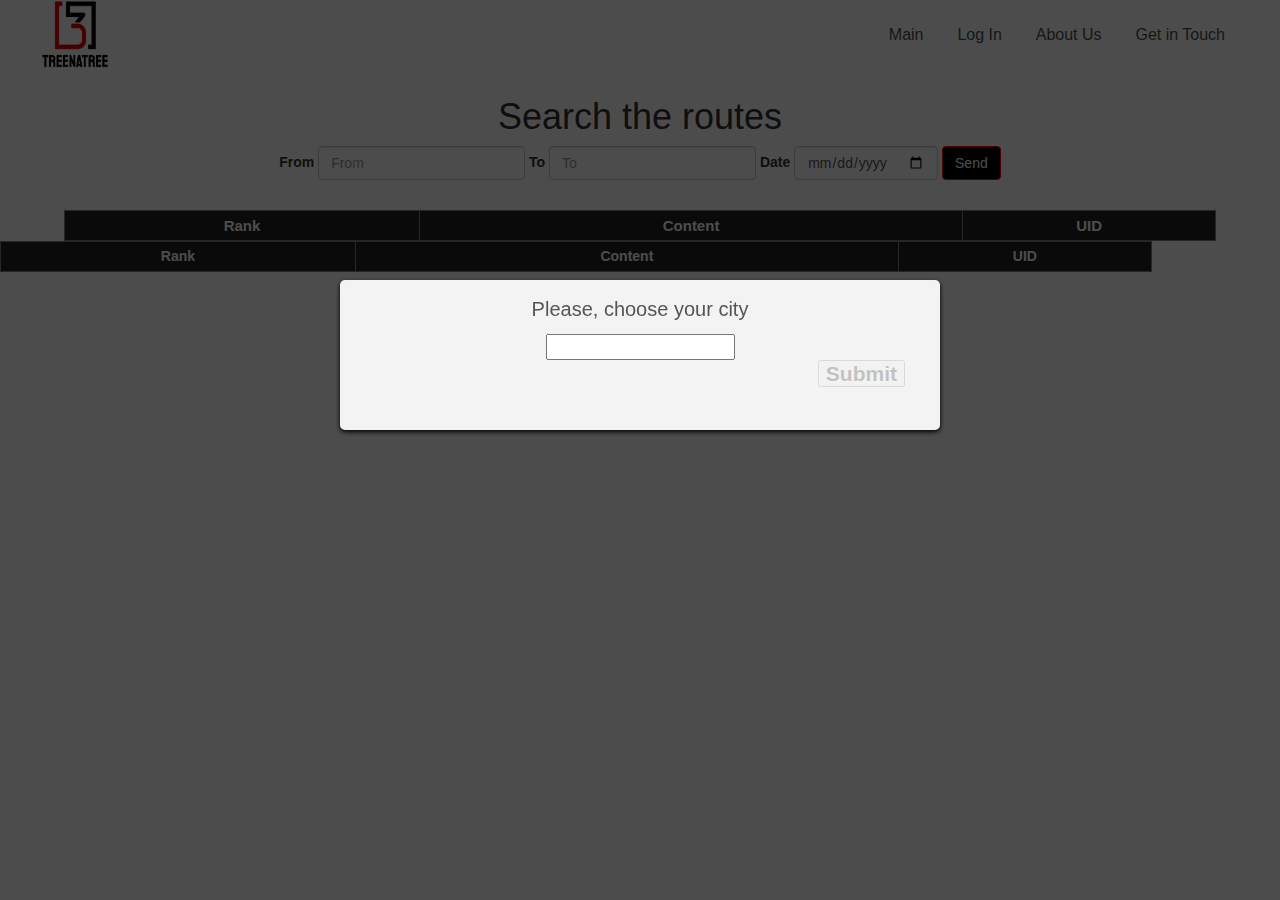
<file: Software-Eng-Team-Project/Index.html>
<!DOCTYPE html>
<html lang="en" dir="ltr">
  <head>

    <meta charset="utf-8">
    <title>Welcome!</title>
    <link rel="stylesheet" type="text/css" href="treeMainStyle.css">
    <link rel="stylesheet" href="https://cdnjs.cloudflare.com/ajax/libs/twitter-bootstrap/3.3.7/css/bootstrap.min.css">
    <script type="text/javascript" src="https://code.jquery.com/jquery-3.4.1.min.js">
    </script><script type="text/javascript" src="https://code.jquery.com/jquery-1.8.2.js"></script>
    <script>
    var myViewModel;
    var response = '[{"rank":"9","content":"Alon","UID":"5"},{"rank":"6","content":"Tala","UID":"6"}]';
    $(document).ready(function() {
          var overlay = $('<div id="overlay"></div>');
          overlay.show();
          overlay.appendTo(document.body);
          $('.popup').show();
          $('.close').click(function(){
            $('.popup').hide();
              updateItem();
            overlay.appendTo(document.body).remove();
           
            return false;
          });
          $('.x').click(function(){
            $('.popup').hide();
            overlay.appendTo(document.body).remove();
            return false;
          });
        
    myViewModel = { from: ko.observable(undefined),to: ko.observable(undefined), 
                    arrTime: ko.observable(undefined), depTime: ko.observable(undefined)
    };
    ko.applyBindings(myViewModel);
    
    function updateItem() {
// convert string to JSON
var jsonData = '[{"rank":"9","content":"Alon","UID":"5"},{"rank":"6","content":"Tala","UID":"6"}]';
var response = '[{"rank":"9","content":"Alon","UID":"5"},{"rank":"6","content":"Tala","UID":"6"}]';
response = $.parseJSON(response);
// $.ajax({
//     url: '/echo/json/',
//     type: 'POST',
//     data: {
//         json: jsonData
//     },
//     success: function (response) {
//         var trHTML = '';
//         $.each(response, function (i, item) {
//             trHTML += '<tr><td>' + item.rank + '</td><td>' + item.content + '</td><td>' + item.UID + '</td></tr>';
//         });
//         $('#records_table').append(trHTML);
//     }
// });
var trHTML = '';
        $.each(response, function (i, item) {
            trHTML += '<tr><td>' + item.rank + '</td><td>' + item.content + '</td><td>' + item.UID + '</td></tr>';
        });
        $('#records_table').append(trHTML);
    }
    function updateItem1() {
        $.ajax({
            url : 'myservlet',
            dataType : 'json',
            success : function(response) {
            $.each(response, function(i, item) {
            var $tr = $('<tr>').append(
            $('<td>').text(item.from),
            $('<td>').text(item.to),
            $('<td>').text(item.arrTime),
            $('<td>').text(item.depTime)
        ); //.appendTo('#records_table');
        console.log($tr.wrap('<p>').html());
    });
            }
        });
    }
    $("#formButton").click(function(){
      $("#routeform").validate({
            rules: {
              fromid: {
                required: true
              }, 
              toid: {
                required: true
              }, 
              dateid: {
                required: true
              }
            }, 
            messages: {
              fromid: {
                required: "<div style='text-align:center; color: red; margin-top:5px'>Invalid input</div>"
              }, 
              toid: {
                required: "<div style='text-align:center; color: red'>Invalid input</div>"
              }, 
            dateid: "<div style='text-align:center; color: red'>Invalid input</div>"
            },
            submitHandler: subform2
          })
      function subform2() {
            var data = $("#routeform").serialize();
            $.ajax({
              type: 'POST',
              url: '',
              data: data,
              beforeSend: function() {
                $("#info").fadeOut();
                $("#formButton").html("Sending...");
                }, success: function(resp) {
                  $("#formButton").html("<img src = 'ajax-loader.gif' width = '15'/> &nbsp: Sign Up");
                  updateItem2(resp);
              },
              error: function (request, status, error) {
                $("#info").fadeIn(1000, function() {
                   $("#info").html("<div class = 'alert alert-danger'>"+resp+"</div>");
                  $("#formButton").html("Sign Up");
                });
            }
            })
          }
          function updateItem2(response) {
// convert string to JSON
var jsonData = '[{"rank":"9","content":"Alon","UID":"5"},{"rank":"6","content":"Tala","UID":"6"}]';
var response = '[{"rank":"9","content":"Alon","UID":"5"},{"rank":"6","content":"Tala","UID":"6"}]';
response = $.parseJSON(response);
// $.ajax({
//     url: '/echo/json/',
//     type: 'POST',
//     data: {
//         json: jsonData
//     },
//     success: function (response) {
//         var trHTML = '';
//         $.each(response, function (i, item) {
//             trHTML += '<tr><td>' + item.rank + '</td><td>' + item.content + '</td><td>' + item.UID + '</td></tr>';
//         });
//         $('#records_table').append(trHTML);
//     }
// });
var trHTML = '';
        $.each(response, function (i, item) {
            trHTML += '<tr><td>' + item.rank + '</td><td>' + item.content + '</td><td>' + item.UID + '</td></tr>';
        });
        $('#routes_table').append(trHTML);
    }
          });
});
    </script>
     <style>
       body, html {
        height: 100%;
        margin: 0;
        width: 100%;
        font-family: "Trebuchet MS", Arial, Helvetica, sans-serif;
    }

    .bg {
        /* The image used 
        background-image: url("back3.jpg");*/

        /* Full height */
        height: 100%;

        /* Center and scale the image nicely */
        background-position: center;
        background-repeat: no-repeat;
        background-size: cover;
    }
       #overlay {
         position: fixed;
         top: 0;
         left: 0;
         width: 100%;
         height: 100%;
         background-color: #000;
         filter:alpha(opacity=70);
         -moz-opacity:0.7;
         -khtml-opacity: 0.7;
         opacity: 0.7;
         z-index: 100;
         display: none;
       }
       .cnt223 a{
         text-decoration: none;
       }
       #records_table {
          margin: 0 auto;
          text-align: center;
          border-collapse: collapse;
          width: 100%;
          font-size: 15px;
          color: gray;
          line-height: 1.4;
          background-color: #222;
       }
       th {
        background-color: #222;
        color: white;
        height: 30px;
        }
        td{
          height: 20px;
        }
       .popup{
         width: 100%;
         margin: 0 auto;
         display: none;
         position: fixed;
         z-index: 101;
       }
       .cnt223{
         min-width: 600px;
         width: 600px;
         min-height: 150px;
         margin: 100px auto;
         background: #f3f3f3;
         position: relative;
         z-index: 103;
         padding: 15px 35px;
         border-radius: 5px;
         box-shadow: 0 2px 5px #000;
         font-family: "Trebuchet MS", Arial, Helvetica, sans-serif;
       }
       .cnt223 p{
         clear: both;
         color: #555555;
         /* text-align: justify; */
         font-size: 20px;
         font-family: sans-serif;
       }
       tr:nth-child(even){background-color: #f2f2f2}
       .cnt223 p a{
         color: #d91900;
         font-weight: bold;
       }
       .cnt223 .x{
         float: right;
         height: 35px;
         left: 22px;
         position: relative;
         top: -25px;
         width: 34px;
       }
       .cnt223 .x:hover{
         cursor: pointer;
       }
       #rcorners1 {
    background-color: white;
    margin-top: 20pt;
  margin-bottom: 0pt;
  height: 113px;
  font-family: "Trebuchet MS", Arial, Helvetica, sans-serif;
}
.text-center{
    width: 100%;
}
.btn-success2 {
        color: #fff;
        background-color: #000000;
        border-color: #ff0000;
        }
         
     </style>
  </head>
  <body  class="bg">
    <div class="navigation-bar">
    <div id="navigation-container">

   <img src="PicsArt_10-05-10.27.58.jpg" width="70" height="70">

    <ul>
      <li><a href="Index.html">Main</a></li>
      <li><a href="LogSign.html">Log In</a></li>
      <li><a href="#">About Us</a></li>
      <li><a href="#">Get in Touch</a></li>
    </ul>
  </div>
  <div id="rcorners1">
      <div class="text-center">
          <h1>Search the routes</h1>
      </div>
      <div class="text-center" >
  
      <form method = "post" id = "routeform"class="form-inline">
          <div class="form-group">
              <label for="exampleInputName2">From</label>
              <input type="text" class="form-control" name = "fromid" id="fromid" placeholder="From">
          </div>
          <div class="form-group">
              <label for="exampleInputEmail2">To</label>
              <input type="text" class="form-control" name = "toid" id="toid" placeholder="To">
          </div>
          <div class="form-group">
              <label for="exampleInputDate2">Date</label>
              <input type="date" class="form-control" name = "dateid" id="dateid" placeholder="Date">
          </div>

          <button type="button" class="btn btn-success2">Send</button>
      </form>
      </div>
      <script type='text/javascript'>
     
      </script>
      <div class='popup'>
        <div class='cnt223'>
  <form autocomplete="off" action="treeMain.html" >
    <div class="autocomplete">
      <p>Please, choose your city</p>
      <input id="myInput" type="text">
    </div>
    <input type="submit" class = 'close'>
  </form> </div> </div>

  <script>
  function autocomplete(inp, arr) {
    /*the autocomplete function takes two arguments,
    the text field element and an array of possible autocompleted values:*/
    var currentFocus;
    /*execute a function when someone writes in the text field:*/
    inp.addEventListener("input", function(e) {
        var a, b, i, val = this.value;
        /*close any already open lists of autocompleted values*/
        closeAllLists();
        if (!val) { return false;}
        currentFocus = -1;
        /*create a DIV element that will contain the items (values):*/
        a = document.createElement("DIV");
        a.setAttribute("id", this.id + "autocomplete-list");
        a.setAttribute("class", "autocomplete-items");
        /*append the DIV element as a child of the autocomplete container:*/
        this.parentNode.appendChild(a);
        /*for each item in the array...*/
        for (i = 0; i < arr.length; i++) {
          /*check if the item starts with the same letters as the text field value:*/
          if (arr[i].substr(0, val.length).toUpperCase() == val.toUpperCase()) {
            /*create a DIV element for each matching element:*/
            b = document.createElement("DIV");
            /*make the matching letters bold:*/
            b.innerHTML = "<strong>" + arr[i].substr(0, val.length) + "</strong>";
            b.innerHTML += arr[i].substr(val.length);
            /*insert a input field that will hold the current array item's value:*/
            b.innerHTML += "<input type='hidden' value='" + arr[i] + "'>";
            /*execute a function when someone clicks on the item value (DIV element):*/
            b.addEventListener("click", function(e) {
                /*insert the value for the autocomplete text field:*/
                inp.value = this.getElementsByTagName("input")[0].value;
                /*close the list of autocompleted values,
                (or any other open lists of autocompleted values:*/
                closeAllLists();
            });
            a.appendChild(b);
          }
        }
    });
    /*execute a function presses a key on the keyboard:*/
    inp.addEventListener("keydown", function(e) {
        var x = document.getElementById(this.id + "autocomplete-list");
        if (x) x = x.getElementsByTagName("div");
        if (e.keyCode == 40) {
          /*If the arrow DOWN key is pressed,
          increase the currentFocus variable:*/
          currentFocus++;
          /*and and make the current item more visible:*/
          addActive(x);
        } else if (e.keyCode == 38) { //up
          /*If the arrow UP key is pressed,
          decrease the currentFocus variable:*/
          currentFocus--;
          /*and and make the current item more visible:*/
          addActive(x);
        } else if (e.keyCode == 13) {
          /*If the ENTER key is pressed, prevent the form from being submitted,*/
          e.preventDefault();
          if (currentFocus > -1) {
            /*and simulate a click on the "active" item:*/
            if (x) x[currentFocus].click();
          }
        }
    });
    function addActive(x) {
      /*a function to classify an item as "active":*/
      if (!x) return false;
      /*start by removing the "active" class on all items:*/
      removeActive(x);
      if (currentFocus >= x.length) currentFocus = 0;
      if (currentFocus < 0) currentFocus = (x.length - 1);
      /*add class "autocomplete-active":*/
      x[currentFocus].classList.add("autocomplete-active");
    }
    function removeActive(x) {
      /*a function to remove the "active" class from all autocomplete items:*/
      for (var i = 0; i < x.length; i++) {
        x[i].classList.remove("autocomplete-active");
      }
    }
    function closeAllLists(elmnt) {
      /*close all autocomplete lists in the document,
      except the one passed as an argument:*/
      var x = document.getElementsByClassName("autocomplete-items");
      for (var i = 0; i < x.length; i++) {
        if (elmnt != x[i] && elmnt != inp) {
          x[i].parentNode.removeChild(x[i]);
        }
      }
    }
    /*execute a function when someone clicks in the document:*/
    document.addEventListener("click", function (e) {
        closeAllLists(e.target);
    });
  }

  /*An array containing all the country names in the world:*/
  var countries = ["Afghanistan","Albania","Algeria","Andorra","Angola","Anguilla","Antigua & Barbuda","Argentina","Armenia","Aruba","Australia","Austria","Azerbaijan","Bahamas","Bahrain","Bangladesh","Barbados","Belarus","Belgium","Belize","Benin","Bermuda","Bhutan","Bolivia","Bosnia & Herzegovina","Botswana","Brazil","British Virgin Islands","Brunei","Bulgaria","Burkina Faso","Burundi","Cambodia","Cameroon","Canada","Cape Verde","Cayman Islands","Central Arfrican Republic","Chad","Chile","China","Colombia","Congo","Cook Islands","Costa Rica","Cote D Ivoire","Croatia","Cuba","Curacao","Cyprus","Czech Republic","Denmark","Djibouti","Dominica","Dominican Republic","Ecuador","Egypt","El Salvador","Equatorial Guinea","Eritrea","Estonia","Ethiopia","Falkland Islands","Faroe Islands","Fiji","Finland","France","French Polynesia","French West Indies","Gabon","Gambia","Georgia","Germany","Ghana","Gibraltar","Greece","Greenland","Grenada","Guam","Guatemala","Guernsey","Guinea","Guinea Bissau","Guyana","Haiti","Honduras","Hong Kong","Hungary","Iceland","India","Indonesia","Iran","Iraq","Ireland","Isle of Man","Israel","Italy","Jamaica","Japan","Jersey","Jordan","Kazakhstan","Kenya","Kiribati","Kosovo","Kuwait","Kyrgyzstan","Laos","Latvia","Lebanon","Lesotho","Liberia","Libya","Liechtenstein","Lithuania","Luxembourg","Macau","Macedonia","Madagascar","Malawi","Malaysia","Maldives","Mali","Malta","Marshall Islands","Mauritania","Mauritius","Mexico","Micronesia","Moldova","Monaco","Mongolia","Montenegro","Montserrat","Morocco","Mozambique","Myanmar","Namibia","Nauro","Nepal","Netherlands","Netherlands Antilles","New Caledonia","New Zealand","Nicaragua","Niger","Nigeria","North Korea","Norway","Oman","Pakistan","Palau","Palestine","Panama","Papua New Guinea","Paraguay","Peru","Philippines","Poland","Portugal","Puerto Rico","Qatar","Reunion","Romania","Russia","Rwanda","Saint Pierre & Miquelon","Samoa","San Marino","Sao Tome and Principe","Saudi Arabia","Senegal","Serbia","Seychelles","Sierra Leone","Singapore","Slovakia","Slovenia","Solomon Islands","Somalia","South Africa","South Korea","South Sudan","Spain","Sri Lanka","St Kitts & Nevis","St Lucia","St Vincent","Sudan","Suriname","Swaziland","Sweden","Switzerland","Syria","Taiwan","Tajikistan","Tanzania","Thailand","Timor L'Este","Togo","Tonga","Trinidad & Tobago","Tunisia","Turkey","Turkmenistan","Turks & Caicos","Tuvalu","Uganda","Ukraine","United Arab Emirates","United Kingdom","United States of America","Uruguay","Uzbekistan","Vanuatu","Vatican City","Venezuela","Vietnam","Virgin Islands (US)","Yemen","Zambia","Zimbabwe"];

  /*initiate the autocomplete function on the "myInput" element, and pass along the countries array as possible autocomplete values:*/
  autocomplete(document.getElementById("myInput"), countries);
  </script>


    </div>
    <table id="records_table" style="width:90%;text-align:center" border='1', >
        <tr>
            <th style="text-align: center;">Rank</th>
            <th style="text-align: center;">Content</th>
            <th style="text-align: center;">UID</th>
        </tr>
    </table>
    <table id="routes_table" style="width:90%;text-align:center" border='1', >
      <tr>
          <th style="text-align: center;">Rank</th>
          <th style="text-align: center;">Content</th>
          <th style="text-align: center;">UID</th>
      </tr>
  </table>
  <div></div>

  </body>
</html>
</file>
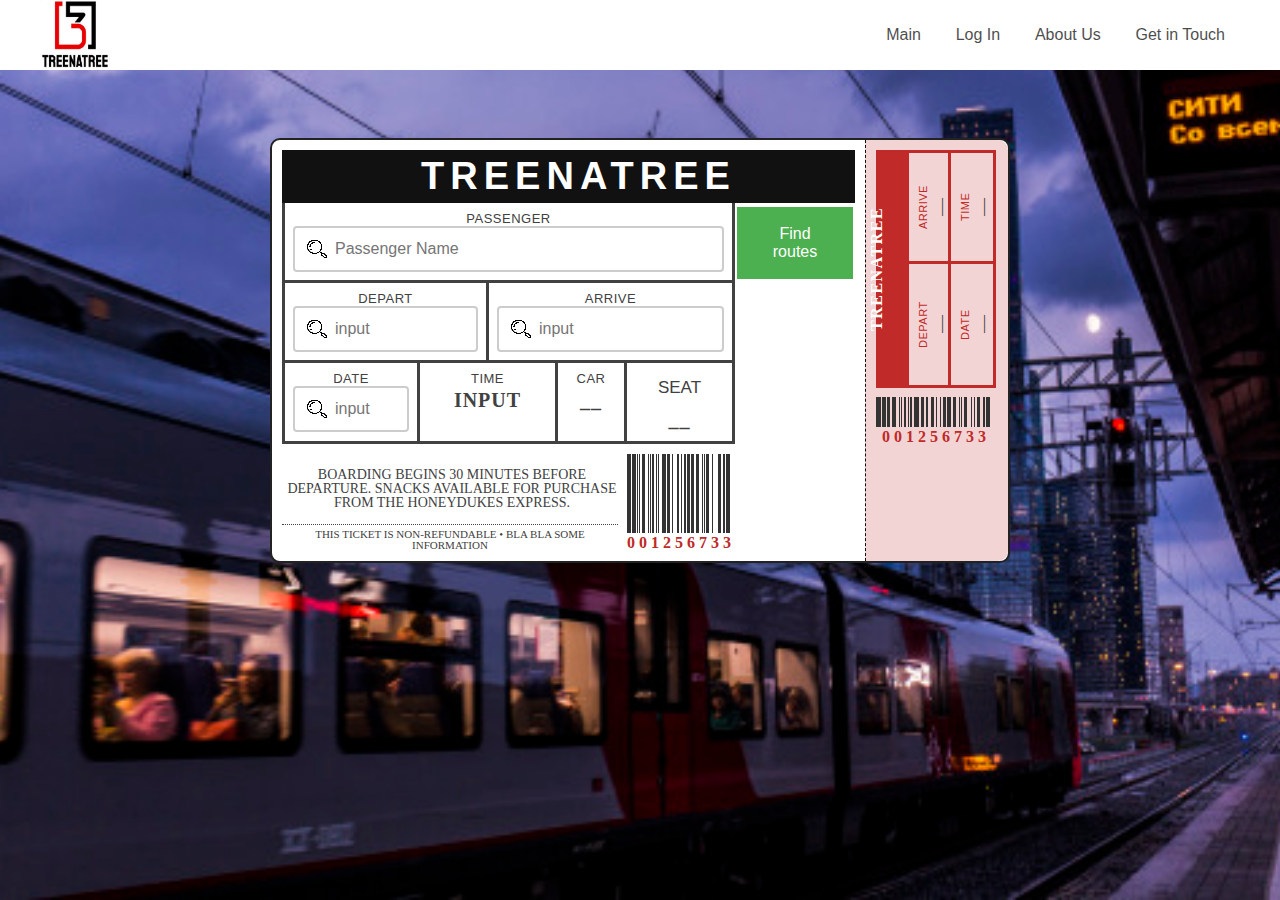
<file: Software-Eng-Team-Project/treeMain.html>
<!DOCTYPE html>
<html lang="en" dir="ltr">
  <head>

    <meta charset="utf-8">
    <title>Welcome!</title>
    <link rel="stylesheet" type="text/css" href="treeMainStyle.css">
    <style>
      body, html {
        height: 100%;
       margin: 0;
    }
    .bg {
        /* The image used */
        background-image: url("back.jpg");

        /* Full height */
        height: 100%; 

        /* Center and scale the image nicely */
        background-position: center;
        background-repeat: no-repeat;
        background-size: cover;
    }
    .input_field{
        width: 100%;
        box-sizing: border-box;
        border: 2px solid #ccc;
        border-radius: 4px;
        font-size: 16px;
        background-color: white;
        background-image: url('search.png');
        background-position: 1px 1px; 
        background-repeat: no-repeat;
        padding: 12px 20px 12px 40px;}
    
    }
    
    
     </style>
  </head>
  <body class="bg">

    <div class="navigation-bar">
    <div id="navigation-container">

   <img src="PicsArt_10-05-10.27.58.jpg" width="70" height="70">

    <ul>
      <li><a href="#">Main</a></li>
      <li><a href="#">Log In</a></li>
      <li><a href="#">About Us</a></li>
      <li><a href="#">Get in Touch</a></li>
    </ul>
  </div>
  <div>
    <div class="main-content">
      <div class="ticket">
        <div class="ticket__main">
          <div class="header">treenatree</div>
          <div class="info passenger">
            <div class="info__item">Passenger</div>
            <input class="input_field" type="text" value="" 
            placeholder="Passenger Name" autocomplete="off">
          </div>
         <button class="button"> <span> Find routes </span></button>
           <div class="info departure">
            <div class="info__item">Depart</div>
            <input class="input_field" type="text" value="" 
            placeholder="input" autocomplete="off">
          </div>
          <div class="info arrival">
            <div class="info__item">Arrive</div>
            <input class="input_field" type="text" value="" 
            placeholder="input" autocomplete="off">
          </div>
          <div class="info date">
            <div class="info__item">Date</div>
            <input class="input_field" type="text" value="" 
            placeholder="input" autocomplete="off">
          </div>
          <div class="info time">
            <div class="info__item">Time</div>
            <div class="info__detail">input</div>
          </div>
          <div class="info carriage">
            <div class="info__item">car</div>
            <div class="info__detail">__</div>
          </div>
          <div class="info seat">
            <div class="infox__item">Seat</div>
            <div class="info__detail">__</div>
          </div>
          <div class="fineprint">
            <p>Boarding begins 30 minutes before departure. Snacks available for purchase from The Honeydukes Express.</p>
            <p>This ticket is Non-refundable • bla bla some information </p>
          </div>

          <div class="barcode">
            <div class="barcode__scan"></div>
            <div class="barcode__id">001256733</div>
          </div>
        </div>
        <div class="ticket__side">
          <div class="logo">
            <p>treenatree</p>
          </div>
          <div class="info side-arrive">
            <div class="info__item">Arrive</div>
            <div class="info__detail">___</div>
          </div>
          <div class="info side-depart">
            <div class="info__item">Depart</div>
            <div class="info__detail">___</div>
          </div>
          <div class="info side-date">
            <div class="info__item">Date</div>
            <div class="info__detail">___</div>
          </div>
          <div class="info side-time">
            <div class="info__item">Time</div>
            <div class="info__detail">___</div>
          </div>
          <div class="barcode">
            <div class="barcode__scan"></div>
            <div class="barcode__id">001256733</div>
          </div>
        </div>
      </div>
    </div>
</div>
  <section class="Ticket">
  </section>
  </body>
</html>
</file>
<file: Software-Eng-Team-Project/treeMainStyle.css>
body {
  margin: 0;
  padding: 0;
 
}

.logo {
  float: left;
}
/* ~~ Top Navigation Bar ~~ */


#navigation-container {
  width: 1200px;
  margin: 0 auto;
  height: 70px;
}

.navigation-bar {
  background-color: white;
  height: 70px;
  width: 100%;
  text-align:center;
}
.navigation-bar img{
float:left;
}
.navigation-bar ul {
  padding: 0px;
  margin: 0px;
  text-align: right;
   
  vertical-align:top;
}

.navigation-bar li {
  list-style-type: none;
  padding: 0px;
  height: 24px;
  margin-top: 4px;
  margin-bottom: 4px;
  display: inline;
}

.navigation-bar li a {
  color: black;
  font-size: 16px;
  font-family: "Trebuchet MS", Arial, Helvetica, sans-serif;
  text-decoration: none;
  line-height: 70px;
  padding: 5px 15px;
  opacity: 0.7;
}

#menu {
  float: right;
}


.Ticket{
  position: fixed;
}
body {

  font-family: 'Questrial', sans-serif;
}
/*.bc{
  background-image: url("back.jpg");
  height: 100%;
  background-repeat: no-repeat;
}*/
aside.context {
  text-align: center;
  color: #333;
  line-height: 1.7;
}
aside.context a {
  text-decoration: none;
  color: #333;
  padding: 3px 0;
  border-bottom: 1px dashed;
}
aside.context a:hover {
  border-bottom: 1px solid;
}
aside.context .explanation {
  max-width: 700px;
  margin: 4em auto 0;
}

footer {
  text-align: center;
  margin: 4em auto;
  width: 100%;
}
footer a {
  text-decoration: none;
  display: inline-block;
  width: 45px;
  height: 45px;
  border-radius: 50%;
  background: transparent;
  border: 1px dashed #333;
  color: #333;
  margin: 5px;
}
footer a:hover {
  background: rgba(255, 255, 255, 0.1);
}
footer a .icons {
  margin-top: 12px;
  display: inline-block;
  font-size: 20px;
}

.main-content {
  margin: 4em auto 0;
  width: 740px;
  text-transform: uppercase;
}

.ticket {
  display: grid;
  grid-template-columns: auto 143px;
  background: white;
  border-radius: 10px;
  border: 2px solid #222;
  cursor: default;
}
.button {
  background-color: #4CAF50; /* Green */
  border: none;
  color: white;
  padding: 15px 32px;
  text-align: center;
  text-decoration: none;
  display: inline-block;
  font-size: 16px;
  margin: 4px 2px;
  cursor: pointer;
}
.ticket__main {
  display: grid;
  grid-template-columns: repeat(6, 1fr) 120px;
  grid-template-rows: repeat(4, min-content) auto;
  padding: 10px;
}

.header {
  grid-area: title;
  grid-column: span 7;
  grid-row: 1;
  font: 900 38px 'Montserrat', sans-serif;
  padding: 5px 0 5px 20px;
  letter-spacing: 6px;
  background: #111;
  color: #ffffff;
}

.info {
  border: 3px solid;
  border-width: 0 3px 3px 0;
  padding: 8px;
}
.info__item {
  font: 400 13px 'Questrial', sans-serif;
  letter-spacing: 0.5px;
}
.info__detail {
  font: 700 20px/1 'Jura';
  letter-spacing: 1px;
  margin: 4px 0;
}

.passenger {
  grid-column: 1 / span 6;
}

.platform {
  grid-column: 7 / span 1;
  grid-row: 2 / span 3;
  background: #c02a28;
  color: #fff;
  border-color: #000;
  text-align: center;
  padding: 10px 0;
}
.platform span {
  display: block;
}
.platform span:nth-child(1) {
  font: 900 22px/1 'Montserrat';
  letter-spacing: 1.5px;
}
.platform span:nth-child(2) {
  font: 900 29px/1 'Montserrat';
  letter-spacing: 3px;
}
.platform span:nth-child(3) {
  font: 900 16px/1.2 'Montserrat';
  letter-spacing: 0.5px;
}
.platform .number {
  display: flex;
  margin-top: 12px;
  position: relative;
}
.platform .number div:nth-child(1) {
  position: absolute;
  left: 16px;
  font: 900 90px/1 'Old Standard TT';
}
.platform .number span {
  font: 900 36px/1 'Old Standard TT';
  position: absolute;
  right: 18px;
}
.platform .number span:nth-child(1) {
  top: -2px;
  border-bottom: 2px solid;
  padding: 0 2px;
}
.platform .number span:nth-child(2) {
  top: 44px;
}

.departure, .arrival {
  grid-column-start: span 3;
}

.passenger, .departure, .date {
  border-left: 3px solid;
}

.date, .time {
  grid-column-start: span 2;
}

.fineprint {
  grid-column-start: span 5;
  font-size: 14px;
  font-family: 'Inconsolata';
  line-height: 1;
  margin-top: 10px;
  padding-right: 5px;
}
.fineprint p:nth-child(2) {
  margin: 4px 4px 0 0;
  padding-top: 4px;
  border-top: 1.5px dotted;
  font: 11px/1 'Inconsolata';
}

.snack {
  grid-column: 6 / span 1;
  width: 65px;
  margin: 10px 10px 0 0;
  position: relative;
  background: #000;
  padding: 6px 0 2px;
  text-align: center;
  border-radius: 5px;
}
.snack svg {
  fill: #f3f1c9;
  width: 36px;
}
.snack__name {
  color: #f3f1c9;
  font-size: 12px;
}

.barcode {
  grid-column-start: span 1;
  display: grid;
  margin: 10px 0 0;
  grid-template-rows: 1fr min-content;
}
.barcode__scan {
  background: linear-gradient(to right, #333 2%, #333 4%, transparent 4%, transparent 5%, #333 5%, #333 6%, transparent 6%, #333 6%, #333 8%, transparent 8%, transparent 9%, #333 9%, #333 10.5%, transparent 10.5%, transparent 11%, #333 11%, #333 12%, transparent 12%, transparent 13.5%, #333 13.5%, #333 15%, #333 17%, transparent 17%, transparent 19%, #333 19%, #333 20%, transparent 20%, transparent 21%, #333 21%, #333 22%, transparent 22%, transparent 23.5%, #333 23.5%, #333 25%, transparent 25%, transparent 26.5%, #333 26.5%, #333 27.5%, transparent 27.5%, transparent 28.5%, #333 28.5%, #333 30%, transparent 30%, transparent 32%, #333 32%, #333 34%, #333 36%, transparent 36%, transparent 37.5%, #333 37.5%, #333 40%, transparent 40%, transparent 41.5%, #333 41.5%, #333 43%, transparent 43%, transparent 46%, #333 46%, #333 48%, transparent 48%, transparent 49%, #333 49%, transparent 49%, transparent 50%, #333 50%, #333 51%, transparent 51%, transparent 53%, #333 53%, #333 54.5%, transparent 54.5%, transparent 56%, #333 56%, #333 58%, transparent 58%, transparent 59%, #333 59%, #333 60%, #333 62.5%, transparent 62.5%, transparent 64%, #333 64%, #333 64%, #333 67%, transparent 67%, transparent 69%, #333 69%, #333 70%, transparent 70%, transparent 71%, #333 71%, #333 72%, transparent 72%, transparent 73.5%, #333 73.5%, #333 76%, transparent 76%, transparent 79%, #333 79%, #333 80%, transparent 80%, transparent 82%, #333 82%, #333 82.5%, transparent 82.5%, transparent 84%, #333 84%, #333 87%, transparent 87%, transparent 89%, #333 89%, #333 91%, transparent 91%, transparent 92%, #333 92%, #333 95%, transparent 95%);
}
.barcode__id {
  letter-spacing: 4px;
  padding: 2px 0 0;
  color: #c02a28;
  font: 700 16px/1 'Jura';
}

.ticket__side {
  background: rgba(192, 42, 40, 0.2);
  box-sizing: border-box;
  border-left: 1.5px dashed #111;
  display: grid;
  grid-template-rows: repeat(2, 124px) 60px;
  grid-template-columns: 40px repeat(2, 45px);
  border-radius: 0 10px 10px 0;
}
.ticket__side .logo {
  text-align: center;
  background: #c02a28;
  padding: 10px 5px 10px 0px;
  margin: 10px 0 0 10px;
  font: 900 16px/1 'Montserrat';
  letter-spacing: 1.5px;
  grid-column: 1 / span 1;
  grid-row: 1 / span 2;
  position: relative;
  color: #fff;
  writing-mode: vertical-rl;
}
.ticket__side .logo p {
  transform: rotate(180deg);
}
.ticket__side .info {
  border: 3px solid #c02a28;
  border-width: 3px 3px 0;
  grid-column-start: 2;
  writing-mode: vertical-rl;
  transform: rotate(180deg);
}
.ticket__side .info.side-arrive {
  margin-top: 10px;
  border-width: 3px;
}
.ticket__side .info.side-date {
  grid-column-start: 3;
  border-right: none;
}
.ticket__side .info.side-time {
  grid-column: 3 / span 1;
  grid-row: 1;
  margin-top: 10px;
  border-width: 3px 0  3px 3px;
}
.ticket__side .info__item {
  font-size: 11px;
  color: #c02a28;
}
.ticket__side .info__detail {
  font-size: 12px;
  margin: 0 2px 0 0;
  letter-spacing: 0px;
}
.ticket__side .barcode {
  grid-template-rows: 30px min-content;
  grid-row-start: 3;
  grid-column: 1 / span 3;
  margin: 9px 0 0 10px;
  text-align: center;
}
@import url(https://fonts.googleapis.com/css?family=Source+Sans+Pro);

body {
  background: no transparent; 
  color: #414141;
  font: 400 17px/2em 'Source Sans Pro', sans-serif;
}

.select-box {
  cursor: pointer;
  position : relative;
  max-width:  20em;
  margin: 5em auto;
  width: 100%;
}

.select,
.label {
  color: #414141;
  display: block;
  font: 400 17px/2em 'Source Sans Pro', sans-serif;
}

.select {
  width: 100%;
  position: absolute;
  top: 0;
  padding: 5px 0;
  height: 40px;
  opacity: 0;
  -ms-filter: "progid:DXImageTransform.Microsoft.Alpha(Opacity=0)";
  background: none transparent;
  border: 0 none;
}
.select-box1 {
  background: #ececec;
}

.label {
  position: relative;
  padding: 5px 10px;
  cursor: pointer;
}
.open .label::after {
   content: "▲";
}
.label::after {
  content: "▼";
  font-size: 12px;
  position: absolute;
  right: 0;
  top: 0;
  padding: 5px 15px;
  border-left: 5px solid #fff;
}
</file>
